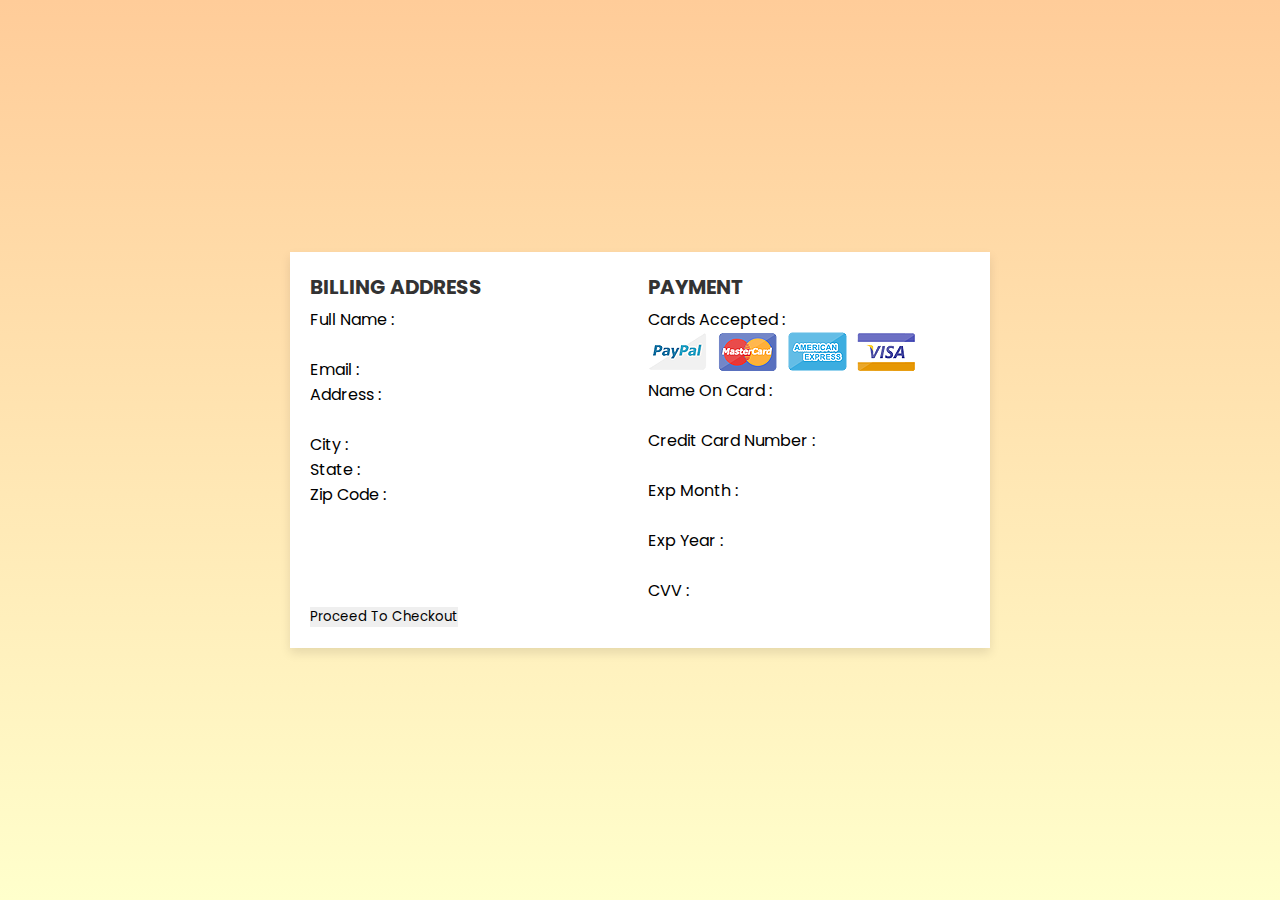
<file: checkout.html>
<!DOCTYPE html>
<html lang="en">
<head>
    <meta charset="UTF-8">
    <meta http-equiv="X-UA-Compatible" content="IE=edge">
    <meta name="viewport" content="width=device-width, initial-scale=1.0">
    
    <!-- custom css file link  -->
    <link rel="stylesheet" href="checkout.css">

</head>
<body>

<div class="container">

    <form action="thankyou.html">

        <div class="row">

            <div class="col">

                <h3 class="title">billing address</h3>

                <div class="inputBox">
                    <span>full name :</span>
                    <input type="text" required>
                </div>
                <div class="inputBox">
                    <span>email :</span>
                    <input type="email" required>
                </div>
                <div class="inputBox">
                    <span>address :</span>
                    <input type="text" required>
                </div>
                <div class="inputBox">
                    <span>city :</span>
                    <input type="text" required>
                </div>

                <div class="flex">
                    <div class="inputBox">
                        <span>state :</span>
                        <input type="text" required>
                    </div>
                    <div class="inputBox">
                        <span>zip code :</span>
                        <input type="text" required>
                    </div>
                </div>

            </div>

            <div class="col">

                <h3 class="title">payment</h3>

                <div class="inputBox">
                    <span>cards accepted :</span>
                    <img src="card_img.png" alt="">
                </div>
                <div class="inputBox">
                    <span>name on card :</span>
                    <input type="text" required>
                </div>
                <div class="inputBox">
                    <span>credit card number :</span>
                    <input type="number" required>
                </div>
                <div class="inputBox">
                    <span>exp month :</span>
                    <input type="text" required>
                </div>

                <div class="flex">
                    <div class="inputBox">
                        <span>exp year :</span>
                        <input type="number" required>
                    </div>
                    <div class="inputBox">
                        <span>CVV :</span>
                        <input type="text" required>
                    </div>
                </div>

            </div>
    
        </div>

        <input type="submit" value="proceed to checkout" class="submit-btn">

    </form>

</div>    
    <script>
        
        </script>
</body>
</html>
</file>
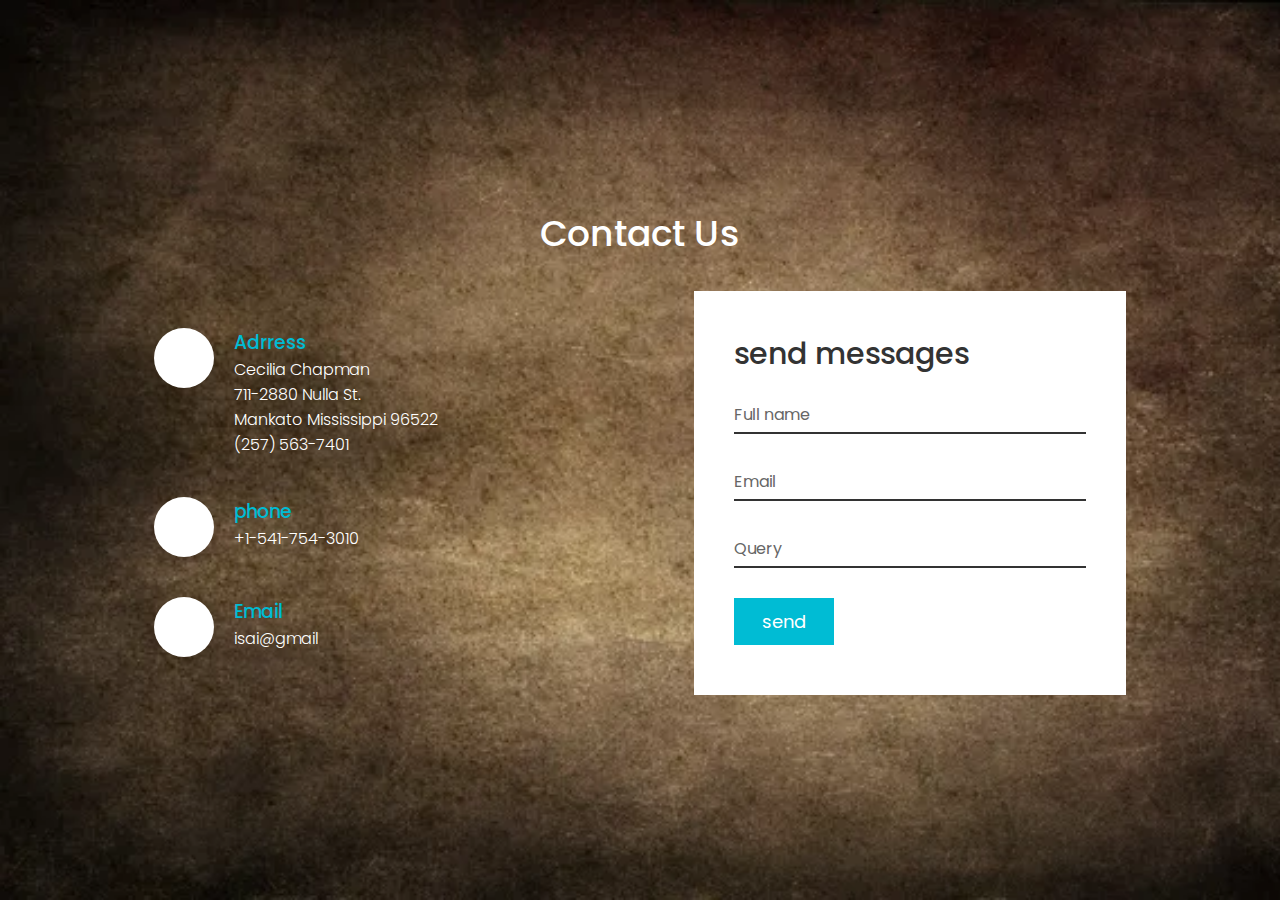
<file: contact.html>
<!DOCTYPE html>
<html lang="en">
<head>
    <meta charset="UTF-8">
    <meta http-equiv="X-UA-Compatible" content="IE=edge">
    <meta name="viewport" content="width=device-width, initial-scale=1.0">
    <title>Document</title>
    <link rel="stylesheet" href="https://cdnjs.cloudflare.com/ajax/libs/font-awesome/6.2.0/css/all.min.css" integrity="sha512-xh6O/CkQoPOWDdYTDqeRdPCVd1SpvCA9XXcUnZS2FmJNp1coAFzvtCN9BmamE+4aHK8yyUHUSCcJHgXloTyT2A==" crossorigin="anonymous" referrerpolicy="no-referrer" />
    <link rel="stylesheet" href="contact.css">
</head>
<body>
    <section class="contact">
        <div class="content">
            <h2>Contact Us</h2>
        </div>
        <div class="container">
            <div class="contactInfo">
                <div class="box">
                    <div class="icon">
                        <i class="fa-solid fa-map-pin"></i>
                    </div>
                    <div class="text">
                        <h3>Adrress</h3>
                        <p>
                            Cecilia Chapman<br>
                            711-2880 Nulla St.<br>
                            Mankato Mississippi 96522<br>
                            (257) 563-7401<br>
                        </p>
                    </div>
                </div>
                <div class="box">
                    <div class="icon">
                        <i class="fa-solid fa-phone"></i>
                    </div>
                    <div class="text">
                        <h3>phone</h3>
                        <p>
                            +1-541-754-3010
                        </p>
                    </div>
                </div>
                <div class="box">
                    <div class="icon">
                        <i class="fa-solid fa-envelope"></i>
                    </div>
                    <div class="text">
                        <h3>Email</h3>
                        <p>
                            isai@gmail
                        </p>
                    </div>
                </div>
            </div>
            <div class="contactForm">
                <form action="contact.php" method="POST">
                    <h2>send messages</h2>
                    <div class="inputBox">
                        <input type="text" name="user" required>
                        <span>Full name</span>
                    </div>
                    <div class="inputBox">
                        <input type="text" name="email" required>
                        <span>Email</span>
                    </div>
                    <div class="inputBox">
                        <input type="text" name="query" required>
                        <span>Query</span>
                    </div>
                    <div class="inputBox">
                       
                        <input type="submit" name="submit" id ="btn"value="send">
                        <script src="https://code.jquery.com/jquery-3.6.1.js" integrity="sha256-3zlB5s2uwoUzrXK3BT7AX3FyvojsraNFxCc2vC/7pNI=" crossorigin="anonymous"></script>
                        <script>
                            $(document).ready(function(){
                              $("#btn").click(function(){
                                alert("thank you");
                              });
                            });
                            </script>
                    </div>
                </form>
            </div>
        </div>
    </section>
</body>
</html>
</file>
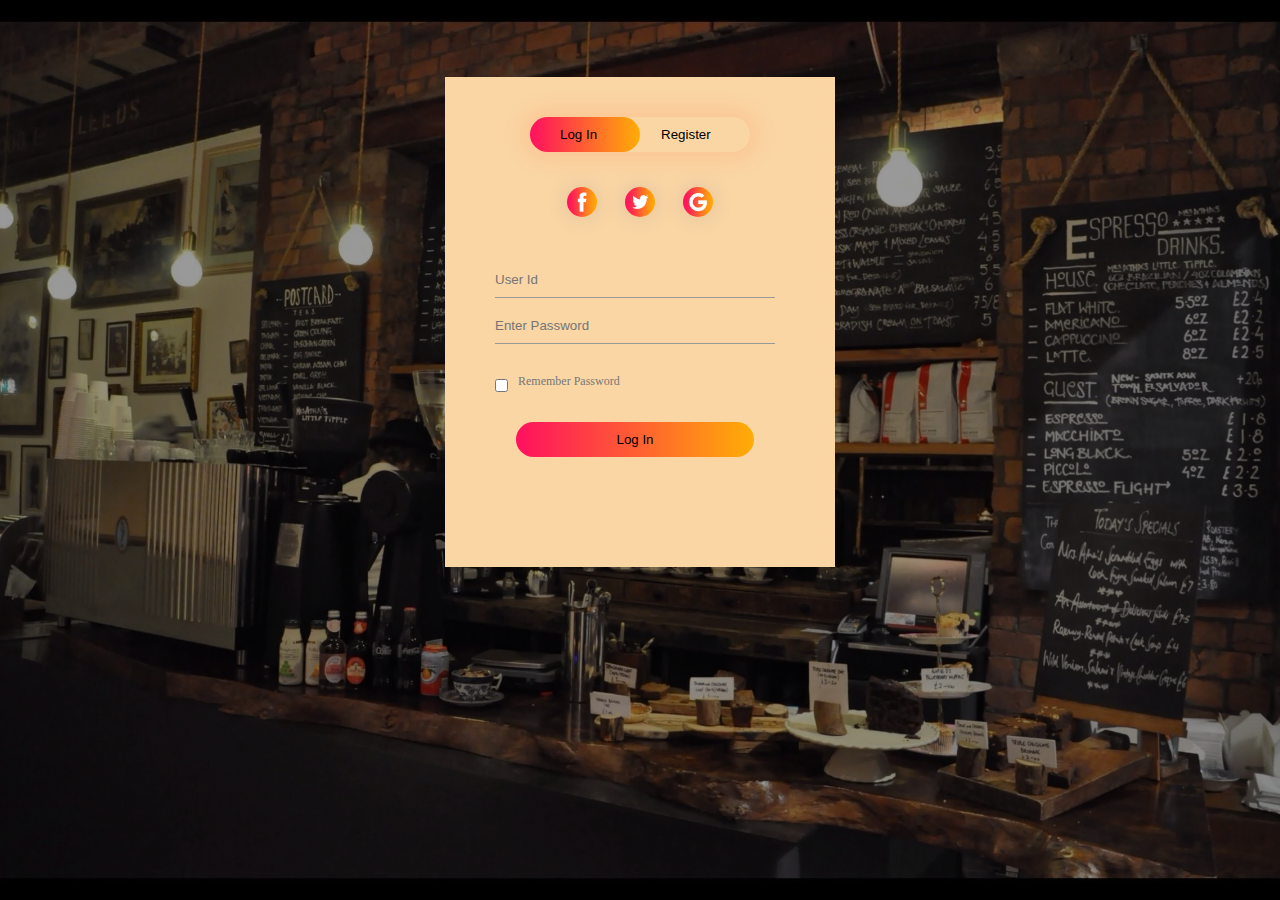
<file: login.html>
<!DOCTYPE html>
<html lang="en">
<head>
    <meta charset="UTF-8">
    <meta http-equiv="X-UA-Compatible" content="IE=edge">
    <meta name="viewport" content="width=device-width, initial-scale=1.0">
    <title>Document</title>
    <link rel="stylesheet" href=login.css>
</head>
<body>
    <div class="hero">
        <div class="form-box">
            <div class="button-box">
                <div id="btn"></div>
                <button type="button" class="toggle-btn" onclick="login()">Log In</button>
                <button type="button" class="toggle-btn" onclick="register()">Register</button>
            </div>
            <div class="social-icons">
                <img src="fb.png">
                <img src="tw.png">
                <img src="gp.png">
            </div>
            <form id="login" class="input-group" action="validation.php" method="post">
                <input type="text" class="input-field" name="user"placeholder="User Id"required>
                <input type="password" class="input-field" name="password" placeholder="Enter Password"required>
                <input type="checkbox" class="check-box"><span>Remember Password</span>
                
                <button type="submit" class="submit-btn">Log In</button>
            </form>
            <form id="register" class="input-group"action="registration.php" method="post">
            
                <input type="text" class="input-field" name="user" placeholder="User Id"required>
                <input type="email" class="input-field" name="email" placeholder="Email Id"required>
                <input type="password" name="password" class="input-field" placeholder="Enter Password"required>
                <input type="checkbox" class="check-box"><span>I agree to Terms and Conditions</span>
                <button type="submit" class="submit-btn" >Register</button>
                
            </form>
            
    </div>

    <script>
        var x=document.getElementById("login");
        var y=document.getElementById("register");
        var z=document.getElementById("btn");
        function register(){
            x.style.left="-400px";
            y.style.left="50px";
            z.style.left="110px";
        }
        function login(){
            x.style.left="50px";
            y.style.left="450px";
            z.style.left="0";
        }
        </script>
</body>
</html>
</file>
<file: checkout.css>
@import url('https://fonts.googleapis.com/css2?family=Poppins:wght@100;300;400;500;600&display=swap');

*{
  font-family: 'Poppins', sans-serif;
  margin:0; padding:0;
  box-sizing: border-box;
  outline: none; border:none;
  text-transform: capitalize;
  transition: all .2s linear;
}

.container{
  display: flex;
  justify-content: center;
  align-items: center;
  padding:25px;
  min-height: 100vh;
  background: linear-gradient(#ffcc99 , #ffffcc);
}

.container form{
  padding:20px;
  width:700px;
  background: #fff;
  box-shadow: 0 5px 10px rgba(0,0,0,.1);
}

.container form .row{
  display: flex;
  flex-wrap: wrap;
  gap:15px;
}

.container form .row .col{
  flex:1 1 250px;
}

.container form .row .col .title{
  font-size: 20px;
  color:#333;
  padding-bottom: 5px;
  text-transform: uppercase;
}
</file>
<file: contact.css>
@import url('https://fonts.googleapis.com/css2?family=Poppins:ital,wght@0,400;1,300;1,400;1,500;1,600&family=Roboto:ital,wght@0,500;1,400&display=swap');
*{
    margin:0;
    padding:0;
    box-sizing:border-box;
    font-family:'Poppins',sans-serif;
}
.contact{
    position:relative;
    min-height:100vh;
    padding:50px 100px;
    display:flex;
    justify-content:center;
    align-items:center;
   flex-direction:column;
   background:url(img.jpg);
   background-size: cover;
}
.contact .content{
    max-width:800px;
    text-align:center;
}
.contact .content h2{
    font-size:36px;
    font-weight:500;
    color:#fff;
}
.contact .content p{
    font-weight:500;
    color:#fff;
}
.container{
    width:100%;
    display:flex;
    justify-content:center;
    align-items:center;
    margin-top:30px;
}
.container .contactInfo{
    width:50%;
    display:flex;
    flex-direction:column;
}
.container .contactInfo .box{
    position:relative;
    padding:20px 0;
    display:flex;
}
.container .contactInfo .box .icon{
    min-width:60px;
    height:60px;
    background:#fff;
    display: flex;
    justify-content: center;
    align-items:center;
    border-radius:50%;
    font-size:22px;
}
.container .contactInfo .box .text{
    display:flex;
    margin-left:20px;
    font-size:16px;
    color:#fff;
    flex-direction:column;
    font-weight: 300;
}
.container .contactInfo .box .text h3{
    font-weight: 500;
    color:#00bcd4;
}
.contactForm{
    width:40%;
    padding:40px;
    background:#fff;
}
.contactForm h2{
    font-size: 30px;
    color:#333;
    font-weight:500;
}
.contactForm .inputBox{
    position:relative;
    width:100%;
    margin-top:10px;
}
.contactForm .inputBox input,
.contactForm .inputBox textarea{
    width:100%;
    padding:5px 0;
    font-size:16px;
    margin:10px 0;
    border:none;
    border-bottom:2px solid #333;
    outline:none;
    resize:none;
}
.contactForm .inputBox span{
    position: absolute;
    left:0;
    padding: 5px 0;
    font-size: 16px;
    margin : 10px 0;
    pointer-events :none;
    transition:0.5s;
    color:#666;
}
.contactForm .inputBox input:focus~span,
.contactForm .inputBox input:valid~span,
.contactForm .inputBox textarea:focus~span,
.contactForm .inputBox textarea:valid~span{
    color:#e91e63;
    font-size:12px;
    transform:translateY(-20px);
}
.contactForm .inputBox input[type="submit"]
{
    width:100px;
    background:#00bcd4;
    color:#fff;
    border:none;
    cursor:pointer;
    padding:10px;
    font-size:18px;
}
@media (max-width:991px){
    .contact{
        padding:50px;
    }
    .container{
        flex-direction:column;
    }
    .container .contactInfo{
        margin-bottom:40px;
    }
}
</file>
